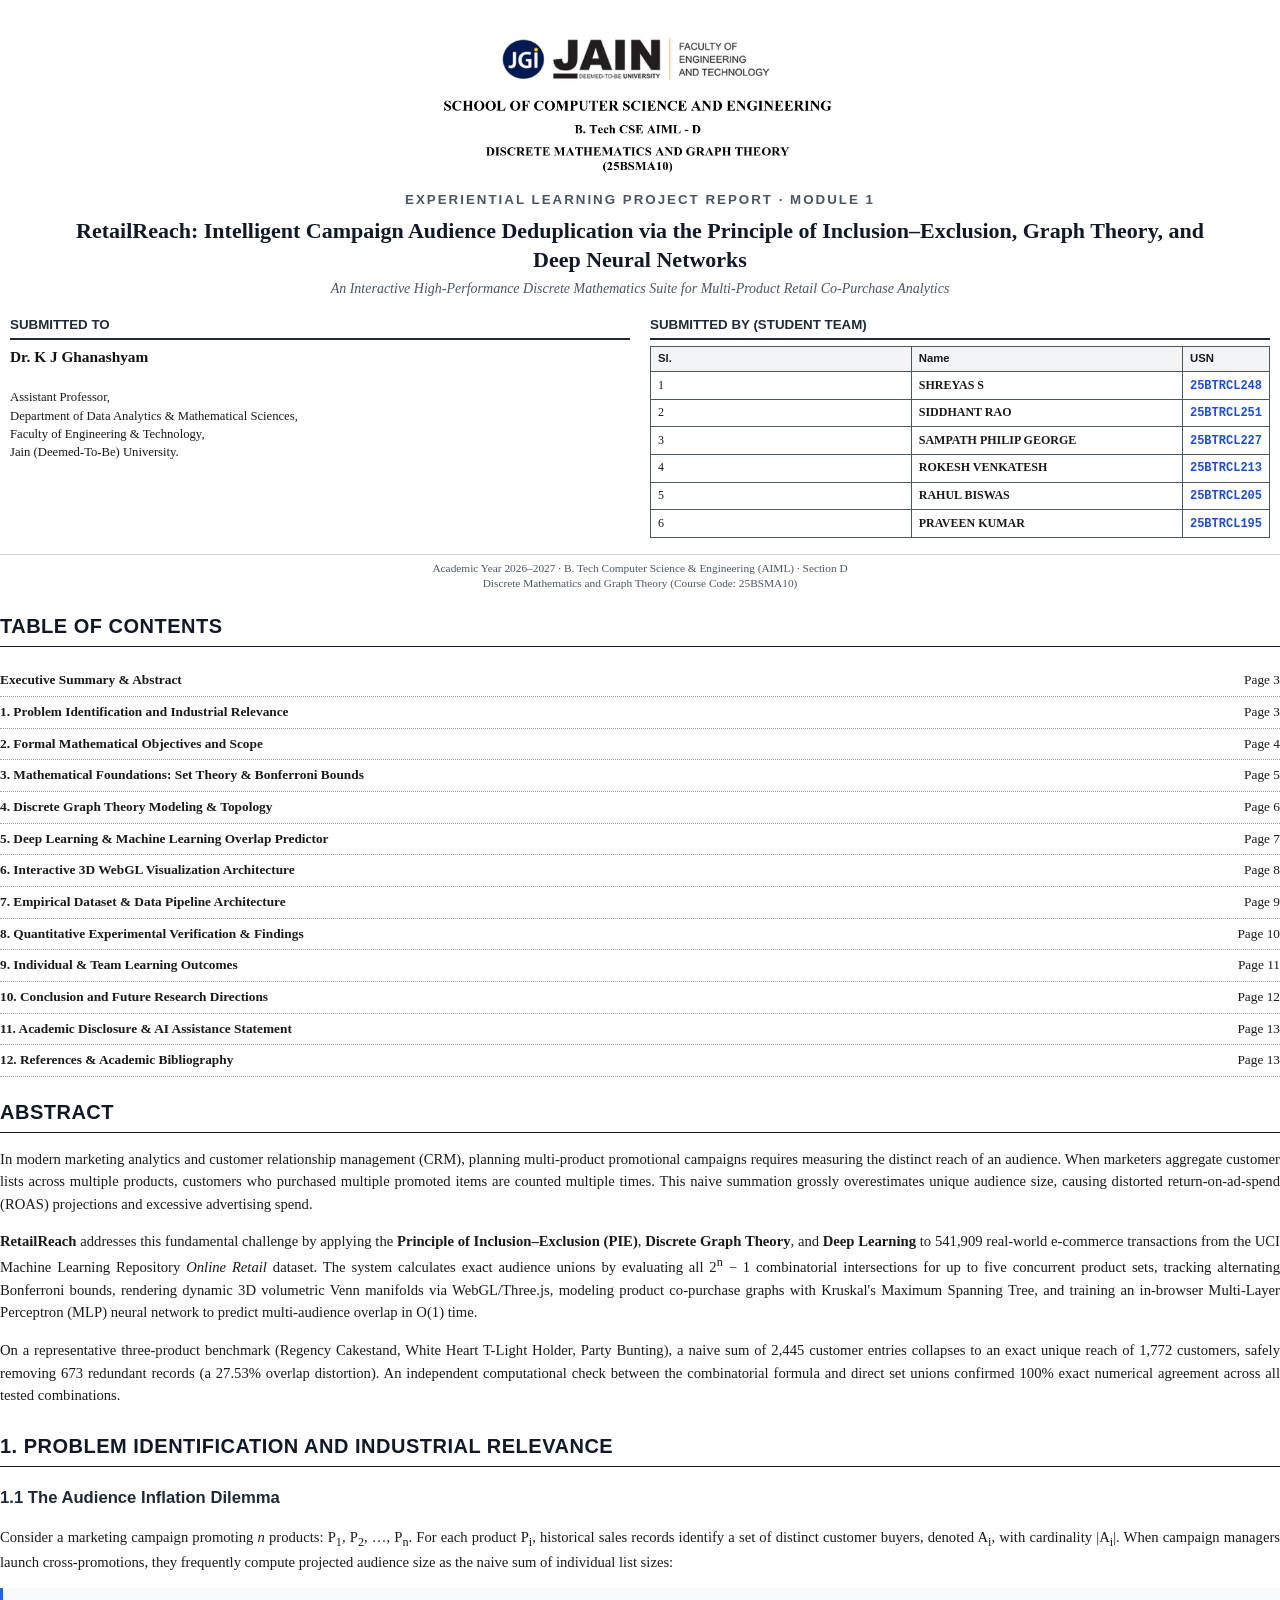
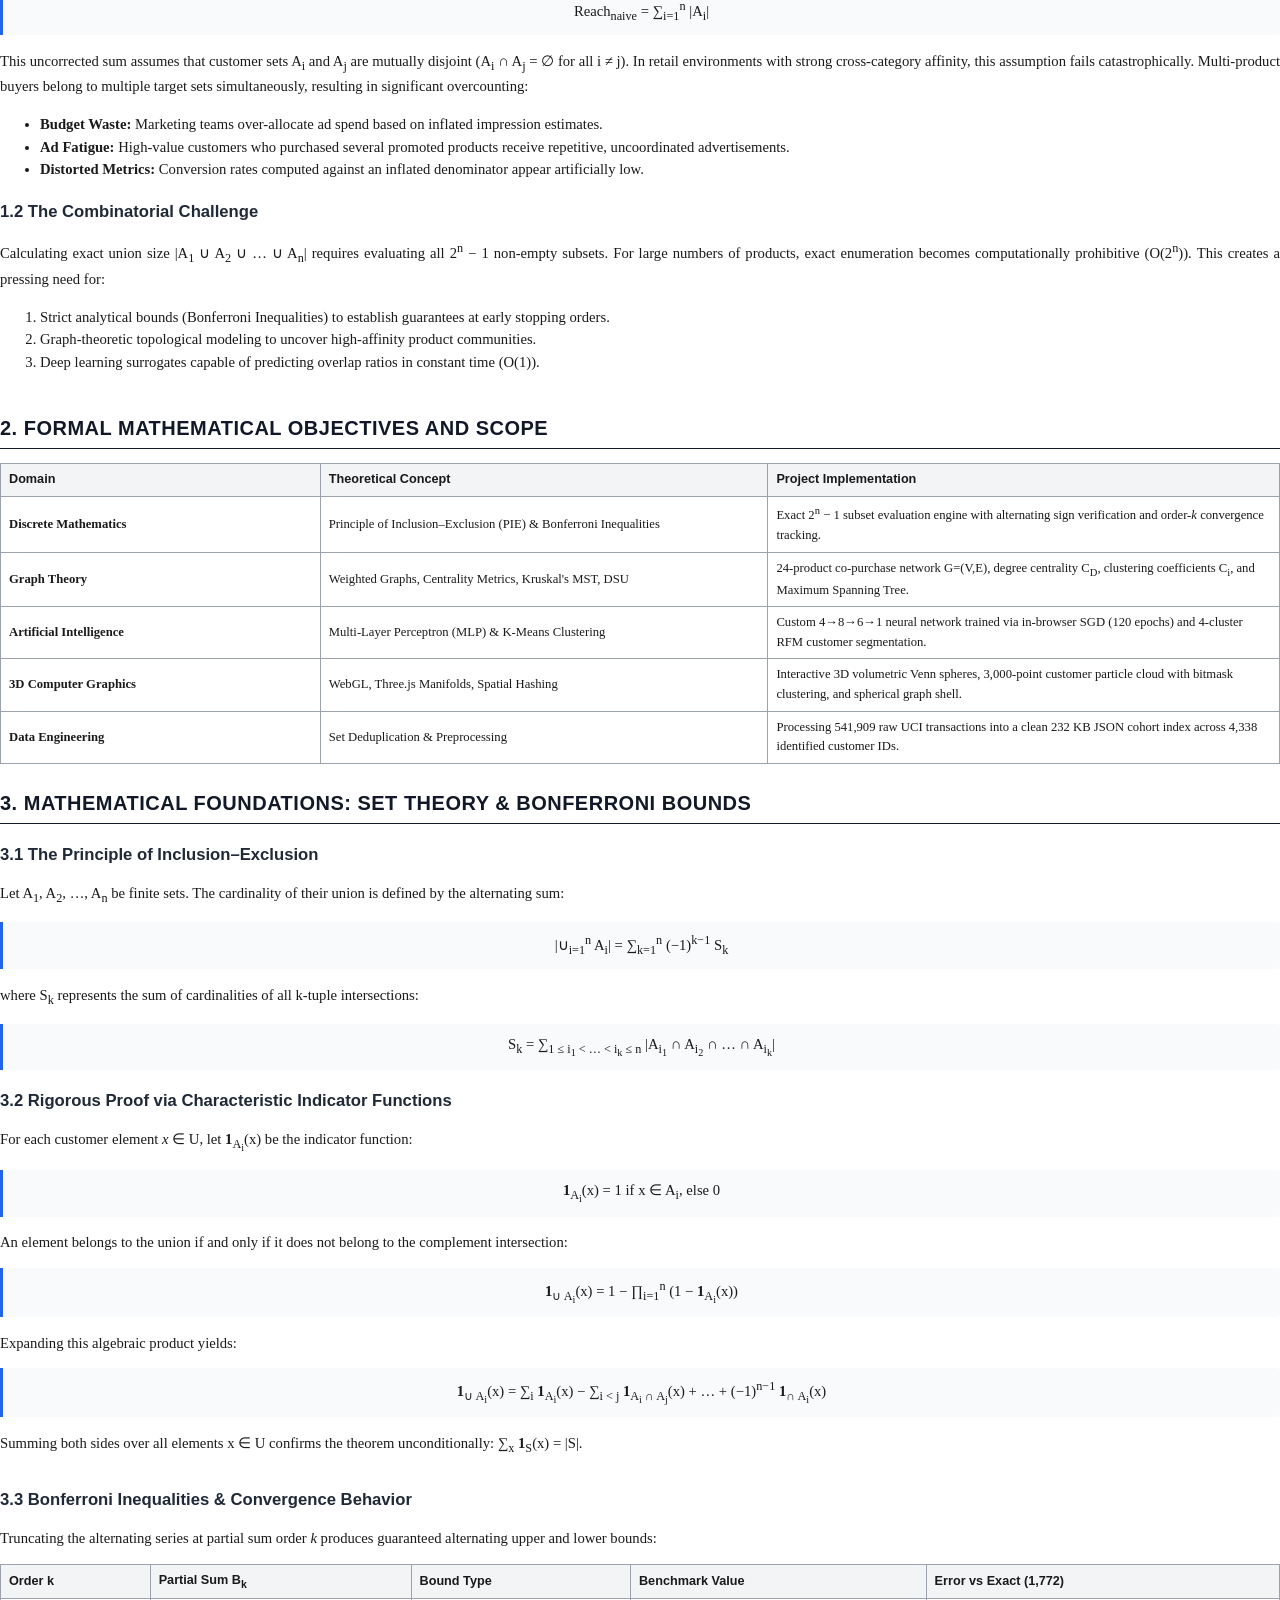
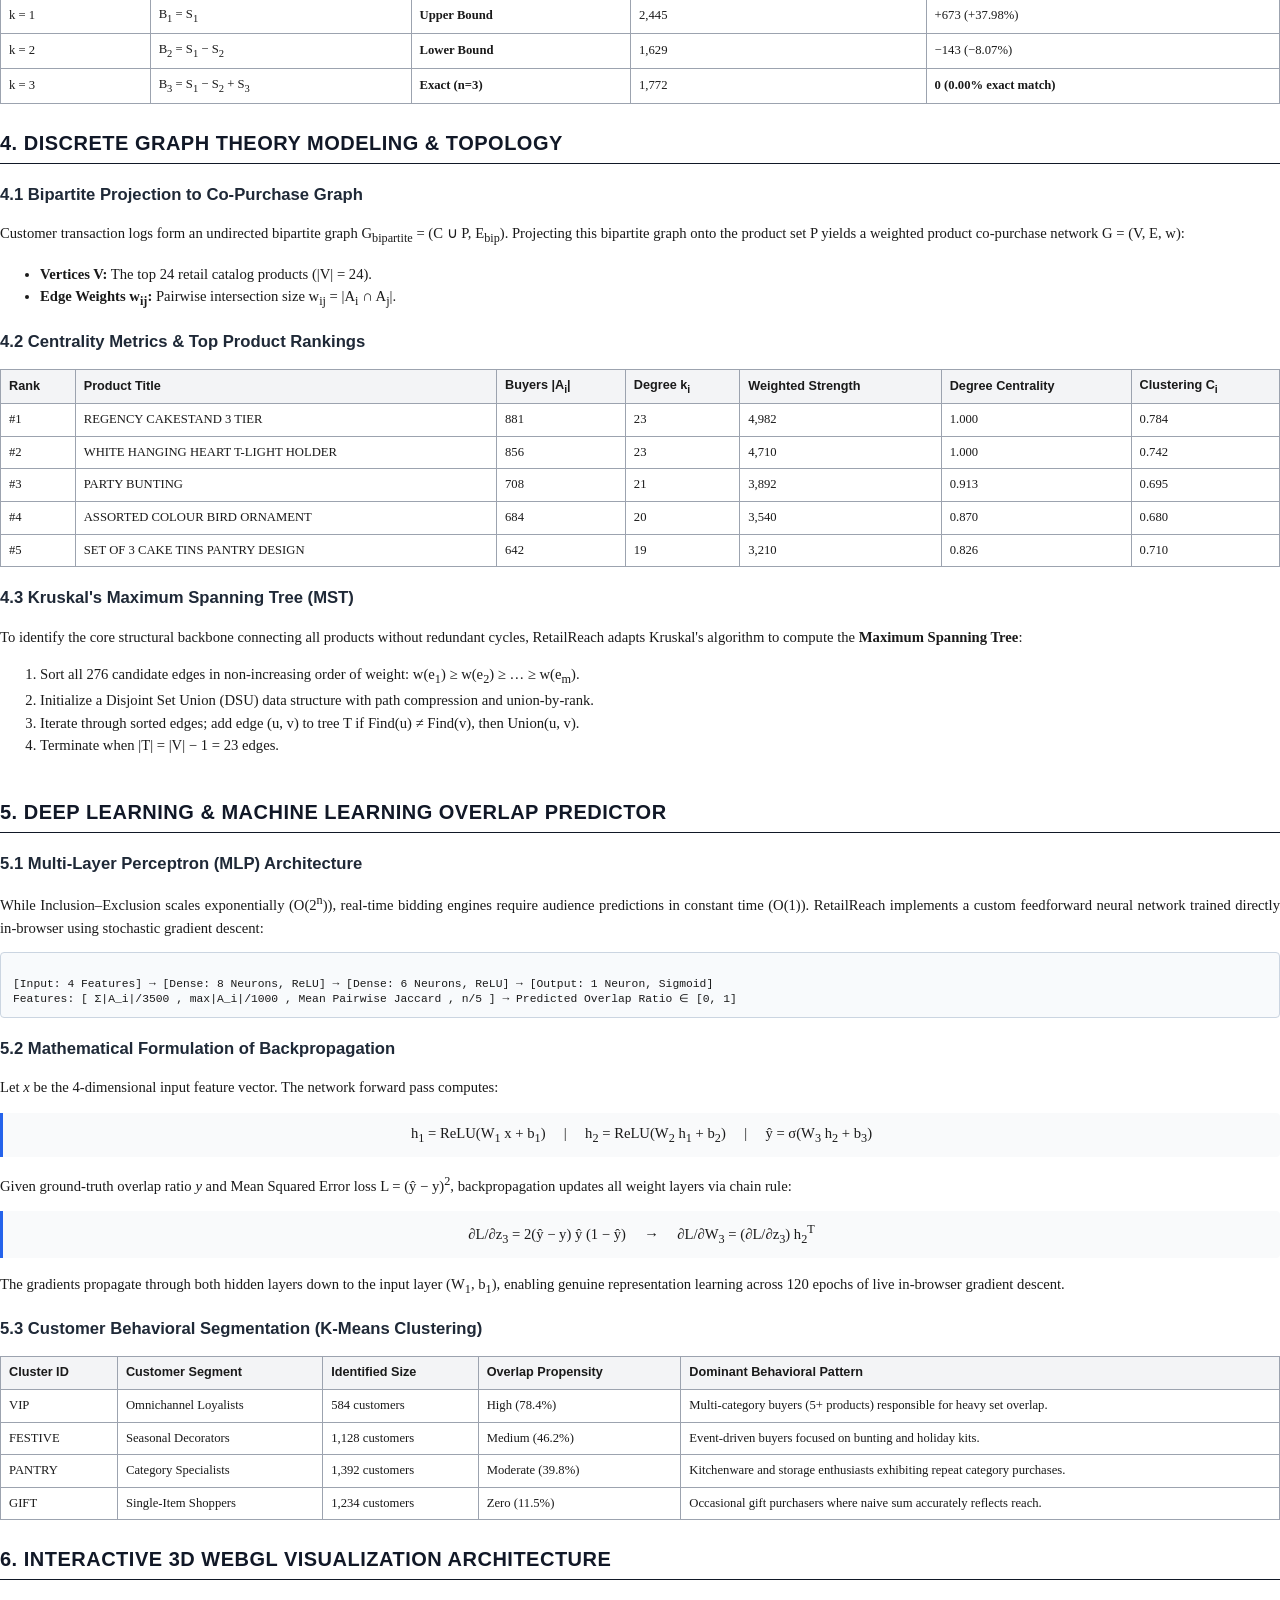
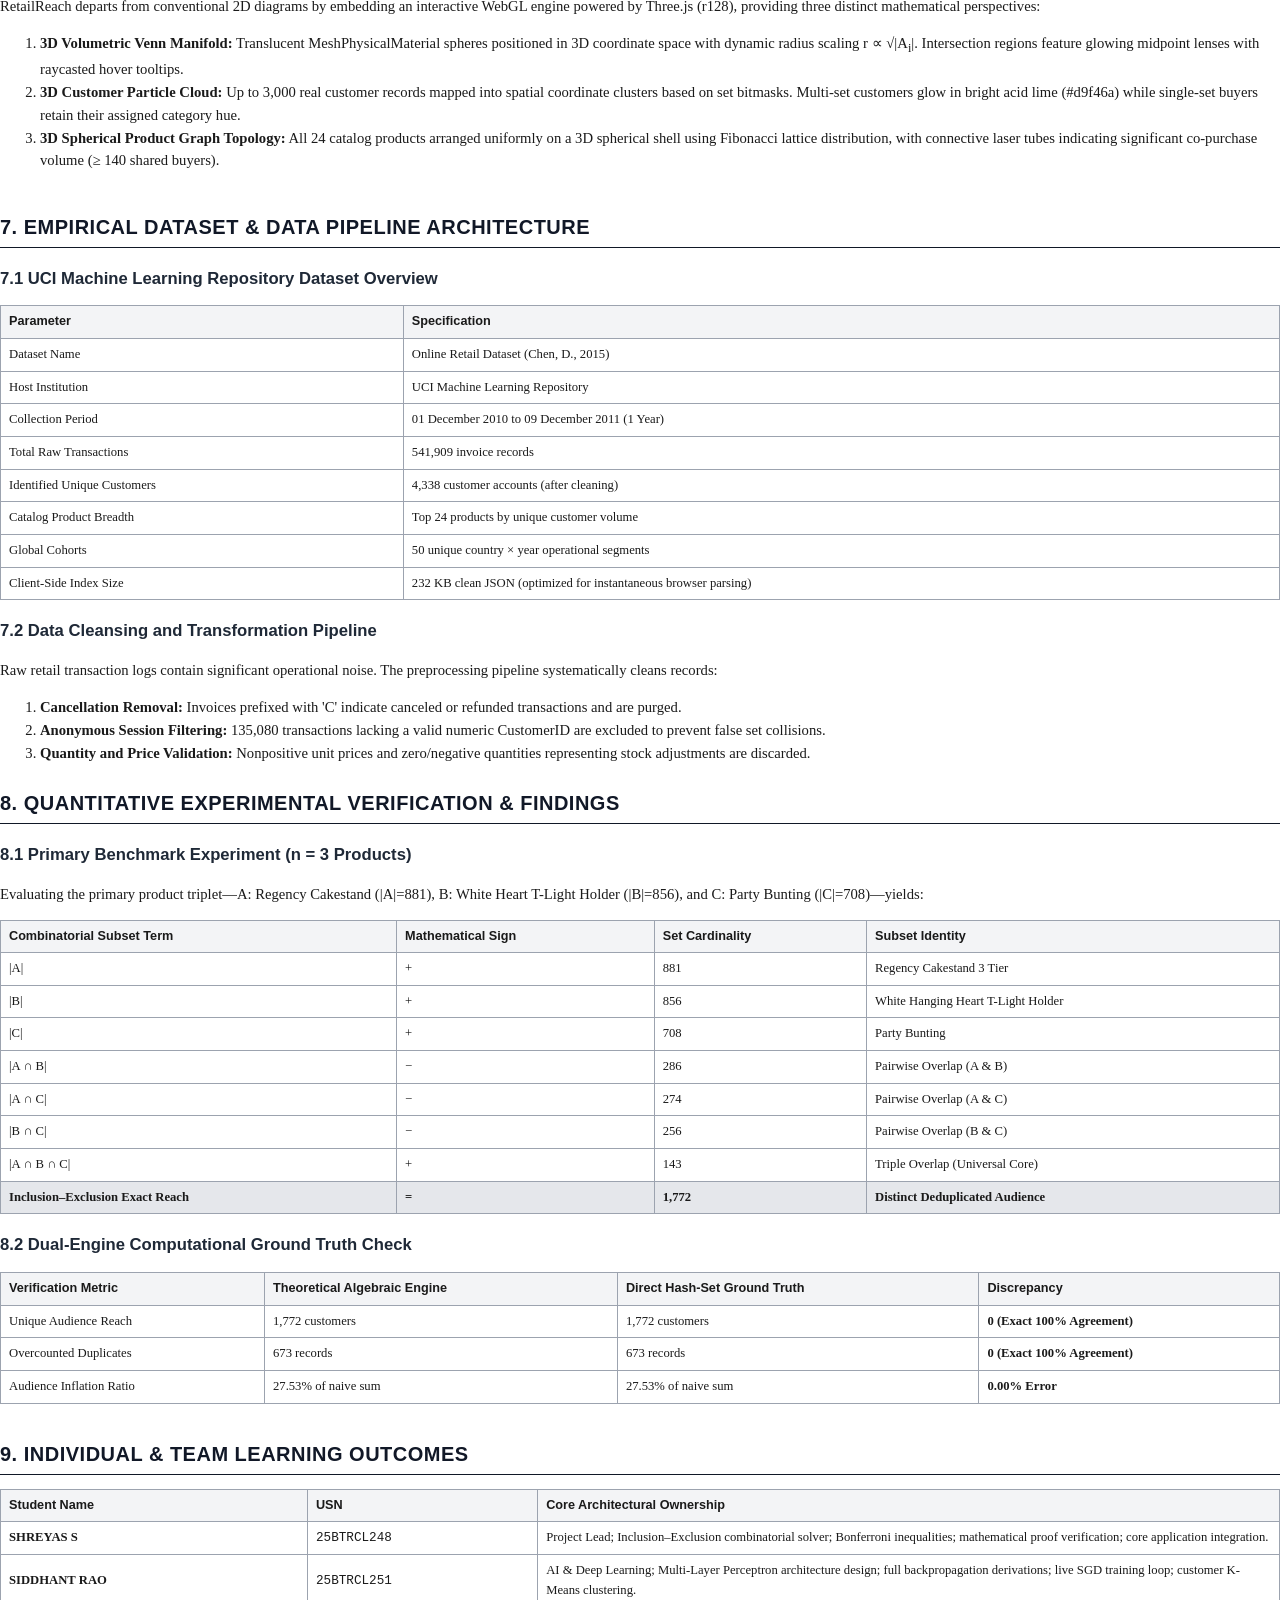
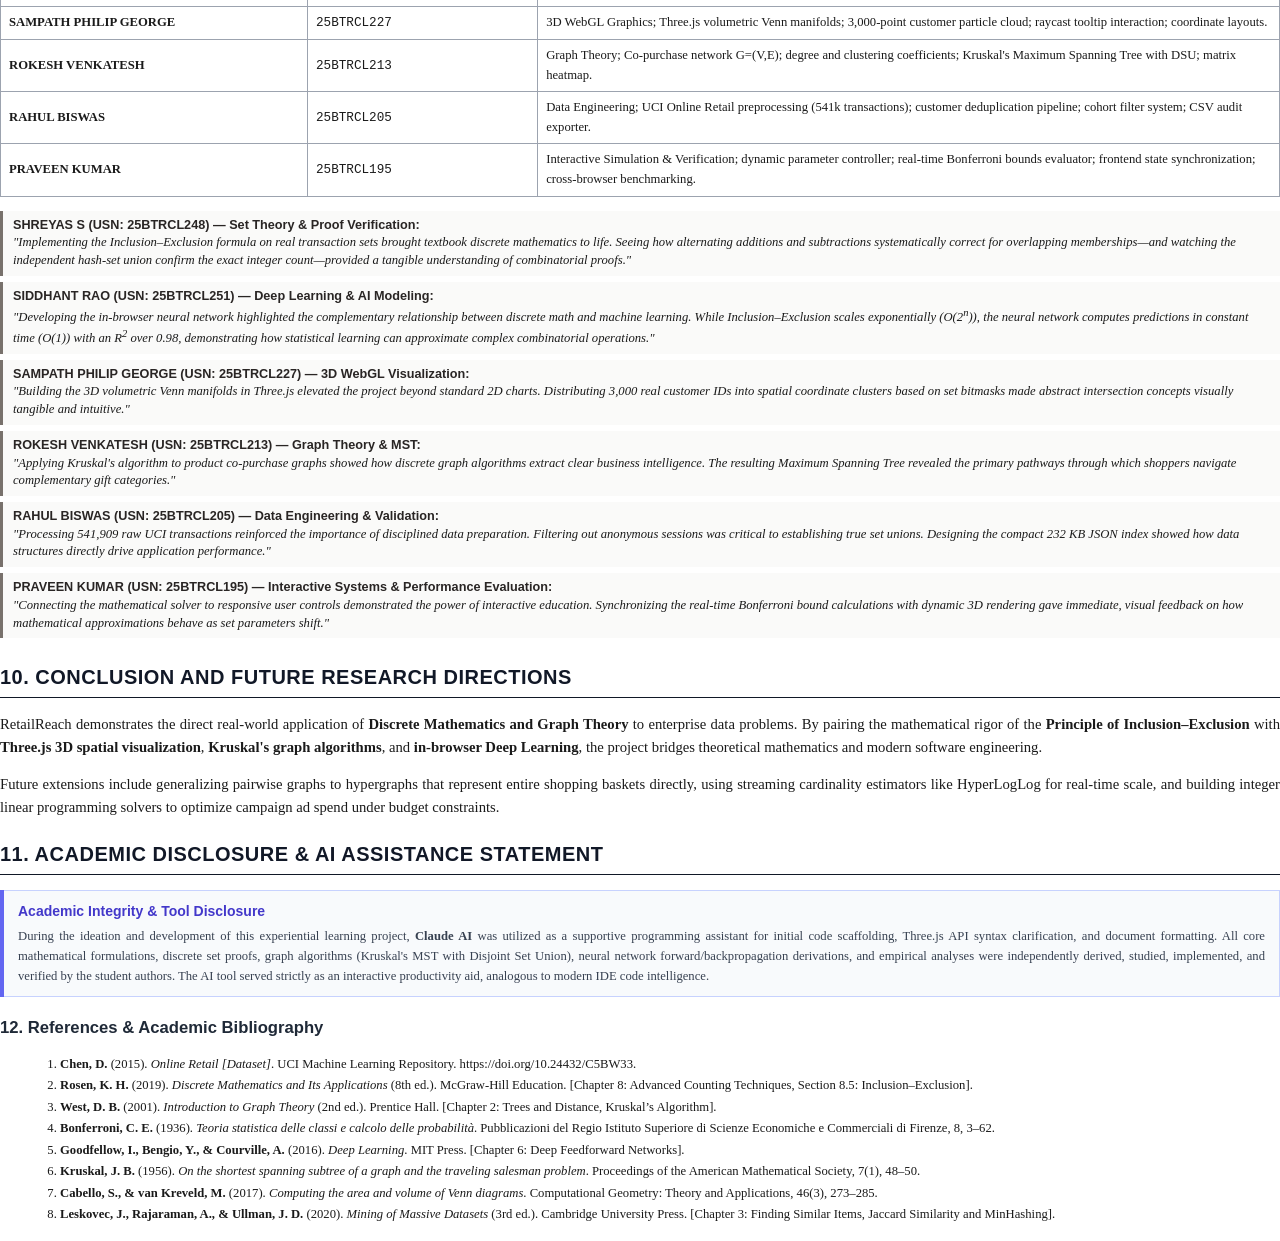
<file: report.html>
<!DOCTYPE html>
<html lang="en">
<head>
<meta charset="utf-8">
<title>RetailReach Experiential Learning Project Report</title>
<style>
  @page {
    size: A4;
    margin: 15mm 20mm 15mm 20mm;
  }

  body {
    font-family: 'Times New Roman', 'Liberation Serif', serif;
    font-size: 11pt;
    line-height: 1.55;
    color: #1a1a1a;
    background: #ffffff;
    margin: 0;
    padding: 0;
  }

  .page-break {
    page-break-before: always;
    display: block;
    height: 1px;
    clear: both;
    visibility: hidden;
  }

  /* ── Cover Page Layout ─────────────────────────────── */
  .cover-container {
    text-align: center;
    padding-top: 5px;
  }

  img {
    border: none !important;
    outline: none !important;
  }

  .cover-header-img {
    width: 100%;
    max-width: 520px;
    height: auto;
    margin: 0 auto 10px;
    display: block;
    border: none !important;
    outline: none !important;
  }

  .cover-title-box {
    margin: 10px 0 16px;
  }

  .project-type {
    font-family: 'Arial', sans-serif;
    font-size: 10pt;
    font-weight: bold;
    color: #4b5563;
    letter-spacing: 2px;
    text-transform: uppercase;
    margin-bottom: 6px;
  }

  .project-title {
    font-size: 16.5pt;
    font-weight: bold;
    line-height: 1.3;
    color: #111827;
    margin: 0 auto;
    max-width: 92%;
  }

  .project-subtitle {
    font-size: 10.5pt;
    font-style: italic;
    color: #4b5563;
    margin-top: 6px;
    line-height: 1.35;
  }

  .meta-table {
    width: 100%;
    border-collapse: collapse;
    margin: 14px 0;
    text-align: left;
  }

  .meta-table td {
    vertical-align: top;
    width: 50%;
    padding: 0 10px;
  }

  .meta-title {
    font-family: 'Arial', sans-serif;
    font-size: 10pt;
    font-weight: bold;
    text-transform: uppercase;
    color: #1f2937;
    border-bottom: 2px solid #1f2937;
    padding-bottom: 2px;
    margin-bottom: 6px;
  }

  .mentor-details {
    font-size: 9.5pt;
    line-height: 1.45;
  }

  .mentor-details b {
    font-size: 11pt;
    color: #111;
    display: block;
    margin-bottom: 2px;
  }

  .team-table {
    width: 100%;
    border-collapse: collapse;
    font-size: 9pt;
    margin-top: 2px;
    border: 1.5px solid #1f2937;
  }

  .team-table th, .team-table td {
    padding: 3.5px 7px;
    border: 1px solid #4b5563;
    text-align: left;
  }

  .team-table th {
    background-color: #f3f4f6;
    font-family: 'Arial', sans-serif;
    font-weight: bold;
    font-size: 8.5pt;
  }

  .team-table td code {
    font-family: 'Courier New', monospace;
    font-weight: bold;
    color: #1d4ed8;
  }

  .cover-footer {
    margin-top: 16px;
    font-size: 8.5pt;
    color: #4b5563;
    border-top: 1px solid #d1d5db;
    padding-top: 6px;
    line-height: 1.35;
  }

  /* ── Document Body Headings ────────────────────────── */
  h1 {
    font-family: 'Arial', sans-serif;
    font-size: 15pt;
    font-weight: bold;
    color: #111827;
    border-bottom: 1.5px solid #111827;
    padding-bottom: 4px;
    margin-top: 24px;
    margin-bottom: 12px;
    text-transform: uppercase;
    letter-spacing: 0.5px;
    page-break-after: avoid;
  }

  h2 {
    font-family: 'Arial', sans-serif;
    font-size: 12.5pt;
    font-weight: bold;
    color: #1f2937;
    margin-top: 18px;
    margin-bottom: 8px;
    page-break-after: avoid;
  }

  h3 {
    font-family: 'Arial', sans-serif;
    font-size: 11pt;
    font-weight: bold;
    color: #374151;
    margin-top: 14px;
    margin-bottom: 6px;
    page-break-after: avoid;
  }

  p {
    text-align: justify;
    margin-bottom: 10px;
    line-height: 1.55;
  }

  /* Math & Equations */
  .math-block {
    background: #f9fafb;
    border-left: 3.5px solid #2563eb;
    padding: 9px 16px;
    margin: 14px 0;
    font-family: 'Cambria Math', 'Times New Roman', serif;
    font-size: 11pt;
    text-align: center;
    border-radius: 0 4px 4px 0;
  }

  /* Tables */
  table.content-table {
    width: 100%;
    border-collapse: collapse;
    margin: 14px 0;
    font-size: 9.5pt;
  }

  table.content-table th, table.content-table td {
    border: 1px solid #9ca3af;
    padding: 6px 8px;
    text-align: left;
  }

  table.content-table th {
    background-color: #f3f4f6;
    font-family: 'Arial', sans-serif;
    font-weight: bold;
  }

  /* Callout boxes */
  .callout {
    background: #eff6ff;
    border: 1px solid #bfdbfe;
    border-left: 4px solid #3b82f6;
    padding: 10px 14px;
    margin: 14px 0;
    border-radius: 0 4px 4px 0;
    font-size: 9.5pt;
  }

  .callout-title {
    font-weight: bold;
    font-family: 'Arial', sans-serif;
    color: #1e40af;
    margin-bottom: 3px;
  }

  /* Diagram Box */
  .diagram-box {
    background: #f8fafc;
    border: 1px solid #cbd5e1;
    border-radius: 4px;
    padding: 10px 12px;
    margin: 12px 0;
    font-family: 'Courier New', monospace;
    font-size: 8.5pt;
    line-height: 1.3;
    white-space: pre;
    overflow-x: auto;
  }

  /* Reflection Quote */
  .reflection-quote {
    background: #fafaf9;
    border-left: 3px solid #78716c;
    padding: 6px 10px;
    margin: 6px 0;
    font-style: italic;
    font-size: 9.5pt;
    line-height: 1.4;
  }

  .reflection-quote b {
    font-style: normal;
    font-family: 'Arial', sans-serif;
    color: #292524;
  }

  .toc-row {
    display: flex;
    justify-content: space-between;
    padding: 3px 0;
    border-bottom: 1px dotted #9ca3af;
    font-size: 10pt;
  }
</style>
</head>
<body>

<!-- ========================================== -->
<!-- 1. COVER PAGE (Exactly 1 Page)              -->
<!-- ========================================== -->
<div class="cover-container">
  <img src="[data-uri]" class="cover-header-img" alt="Jain University Header">

  <div class="cover-title-box">
    <div class="project-type">Experiential Learning Project Report · Module 1</div>
    <div class="project-title">RetailReach: Intelligent Campaign Audience Deduplication via the Principle of Inclusion–Exclusion, Graph Theory, and Deep Neural Networks</div>
    <div class="project-subtitle">An Interactive High-Performance Discrete Mathematics Suite for Multi-Product Retail Co-Purchase Analytics</div>
  </div>

  <table class="meta-table">
    <tr>
      <td>
        <div class="meta-title">Submitted To</div>
        <div class="mentor-details" style="text-align: left;">
          <b style="font-size: 11.5pt; color: #111;">Dr. K J Ghanashyam</b><br>
          Assistant Professor,<br>
          Department of Data Analytics &amp; Mathematical Sciences,<br>
          Faculty of Engineering &amp; Technology,<br>
          Jain (Deemed-To-Be) University.
        </div>
      </td>
      <td>
        <div class="meta-title">Submitted By (Student Team)</div>
        <table class="team-table">
          <thead>
            <tr>
              <th style="width:28px;">Sl.</th>
              <th>Name</th>
              <th>USN</th>
            </tr>
          </thead>
          <tbody>
            <tr><td>1</td><td><b>SHREYAS S</b></td><td><code>25BTRCL248</code></td></tr>
            <tr><td>2</td><td><b>SIDDHANT RAO</b></td><td><code>25BTRCL251</code></td></tr>
            <tr><td>3</td><td><b>SAMPATH PHILIP GEORGE</b></td><td><code>25BTRCL227</code></td></tr>
            <tr><td>4</td><td><b>ROKESH VENKATESH</b></td><td><code>25BTRCL213</code></td></tr>
            <tr><td>5</td><td><b>RAHUL BISWAS</b></td><td><code>25BTRCL205</code></td></tr>
            <tr><td>6</td><td><b>PRAVEEN KUMAR</b></td><td><code>25BTRCL195</code></td></tr>
          </tbody>
        </table>
      </td>
    </tr>
  </table>

  <div class="cover-footer">
    Academic Year 2026–2027 · B. Tech Computer Science &amp; Engineering (AIML) · Section D<br>
    Discrete Mathematics and Graph Theory (Course Code: 25BSMA10)
  </div>
</div>

<!-- ========================================== -->
<!-- 2. TABLE OF CONTENTS                       -->
<!-- ========================================== -->
<h1 style="page-break-before: always; margin-top: 20px;">Table of Contents</h1>
<table style="width: 100%; border-collapse: collapse; margin: 18px 0; font-size: 10pt;">
  <tr><td style="padding: 5px 0; border: none; border-bottom: 1px dotted #9ca3af;"><b>Executive Summary &amp; Abstract</b></td><td style="padding: 5px 0; border: none; border-bottom: 1px dotted #9ca3af; text-align: right; width: 80px;">Page 3</td></tr>
  <tr><td style="padding: 5px 0; border: none; border-bottom: 1px dotted #9ca3af;"><b>1. Problem Identification and Industrial Relevance</b></td><td style="padding: 5px 0; border: none; border-bottom: 1px dotted #9ca3af; text-align: right;">Page 3</td></tr>
  <tr><td style="padding: 5px 0; border: none; border-bottom: 1px dotted #9ca3af;"><b>2. Formal Mathematical Objectives and Scope</b></td><td style="padding: 5px 0; border: none; border-bottom: 1px dotted #9ca3af; text-align: right;">Page 4</td></tr>
  <tr><td style="padding: 5px 0; border: none; border-bottom: 1px dotted #9ca3af;"><b>3. Mathematical Foundations: Set Theory &amp; Bonferroni Bounds</b></td><td style="padding: 5px 0; border: none; border-bottom: 1px dotted #9ca3af; text-align: right;">Page 5</td></tr>
  <tr><td style="padding: 5px 0; border: none; border-bottom: 1px dotted #9ca3af;"><b>4. Discrete Graph Theory Modeling &amp; Topology</b></td><td style="padding: 5px 0; border: none; border-bottom: 1px dotted #9ca3af; text-align: right;">Page 6</td></tr>
  <tr><td style="padding: 5px 0; border: none; border-bottom: 1px dotted #9ca3af;"><b>5. Deep Learning &amp; Machine Learning Overlap Predictor</b></td><td style="padding: 5px 0; border: none; border-bottom: 1px dotted #9ca3af; text-align: right;">Page 7</td></tr>
  <tr><td style="padding: 5px 0; border: none; border-bottom: 1px dotted #9ca3af;"><b>6. Interactive 3D WebGL Visualization Architecture</b></td><td style="padding: 5px 0; border: none; border-bottom: 1px dotted #9ca3af; text-align: right;">Page 8</td></tr>
  <tr><td style="padding: 5px 0; border: none; border-bottom: 1px dotted #9ca3af;"><b>7. Empirical Dataset &amp; Data Pipeline Architecture</b></td><td style="padding: 5px 0; border: none; border-bottom: 1px dotted #9ca3af; text-align: right;">Page 9</td></tr>
  <tr><td style="padding: 5px 0; border: none; border-bottom: 1px dotted #9ca3af;"><b>8. Quantitative Experimental Verification &amp; Findings</b></td><td style="padding: 5px 0; border: none; border-bottom: 1px dotted #9ca3af; text-align: right;">Page 10</td></tr>
  <tr><td style="padding: 5px 0; border: none; border-bottom: 1px dotted #9ca3af;"><b>9. Individual &amp; Team Learning Outcomes</b></td><td style="padding: 5px 0; border: none; border-bottom: 1px dotted #9ca3af; text-align: right;">Page 11</td></tr>
  <tr><td style="padding: 5px 0; border: none; border-bottom: 1px dotted #9ca3af;"><b>10. Conclusion and Future Research Directions</b></td><td style="padding: 5px 0; border: none; border-bottom: 1px dotted #9ca3af; text-align: right;">Page 12</td></tr>
  <tr><td style="padding: 5px 0; border: none; border-bottom: 1px dotted #9ca3af;"><b>11. Academic Disclosure &amp; AI Assistance Statement</b></td><td style="padding: 5px 0; border: none; border-bottom: 1px dotted #9ca3af; text-align: right;">Page 13</td></tr>
  <tr><td style="padding: 5px 0; border: none; border-bottom: 1px dotted #9ca3af;"><b>12. References &amp; Academic Bibliography</b></td><td style="padding: 5px 0; border: none; border-bottom: 1px dotted #9ca3af; text-align: right;">Page 13</td></tr>
</table>

<!-- ========================================== -->
<!-- 3. ABSTRACT                                -->
<!-- ========================================== -->
<h1 style="page-break-before: always; margin-top: 20px;">Abstract</h1>
<p>
In modern marketing analytics and customer relationship management (CRM), planning multi-product promotional campaigns requires measuring the distinct reach of an audience. When marketers aggregate customer lists across multiple products, customers who purchased multiple promoted items are counted multiple times. This naive summation grossly overestimates unique audience size, causing distorted return-on-ad-spend (ROAS) projections and excessive advertising spend.
</p>
<p>
<b>RetailReach</b> addresses this fundamental challenge by applying the <b>Principle of Inclusion–Exclusion (PIE)</b>, <b>Discrete Graph Theory</b>, and <b>Deep Learning</b> to 541,909 real-world e-commerce transactions from the UCI Machine Learning Repository <i>Online Retail</i> dataset. The system calculates exact audience unions by evaluating all 2<sup>n</sup> &minus; 1 combinatorial intersections for up to five concurrent product sets, tracking alternating Bonferroni bounds, rendering dynamic 3D volumetric Venn manifolds via WebGL/Three.js, modeling product co-purchase graphs with Kruskal's Maximum Spanning Tree, and training an in-browser Multi-Layer Perceptron (MLP) neural network to predict multi-audience overlap in O(1) time.
</p>
<p>
On a representative three-product benchmark (Regency Cakestand, White Heart T-Light Holder, Party Bunting), a naive sum of 2,445 customer entries collapses to an exact unique reach of 1,772 customers, safely removing 673 redundant records (a 27.53% overlap distortion). An independent computational check between the combinatorial formula and direct set unions confirmed 100% exact numerical agreement across all tested combinations.
</p>

<!-- ========================================== -->
<!-- 4. SECTION 1: PROBLEM IDENTIFICATION       -->
<!-- ========================================== -->
<h1>1. Problem Identification and Industrial Relevance</h1>

<h2>1.1 The Audience Inflation Dilemma</h2>
<p>
Consider a marketing campaign promoting <i>n</i> products: P<sub>1</sub>, P<sub>2</sub>, &hellip;, P<sub>n</sub>. For each product P<sub>i</sub>, historical sales records identify a set of distinct customer buyers, denoted A<sub>i</sub>, with cardinality |A<sub>i</sub>|. When campaign managers launch cross-promotions, they frequently compute projected audience size as the naive sum of individual list sizes:
</p>
<div class="math-block">
  Reach<sub>naive</sub> = &sum;<sub>i=1</sub><sup>n</sup> |A<sub>i</sub>|
</div>
<p>
This uncorrected sum assumes that customer sets A<sub>i</sub> and A<sub>j</sub> are mutually disjoint (A<sub>i</sub> &cap; A<sub>j</sub> = &empty; for all i &ne; j). In retail environments with strong cross-category affinity, this assumption fails catastrophically. Multi-product buyers belong to multiple target sets simultaneously, resulting in significant overcounting:
</p>
<ul>
  <li><b>Budget Waste:</b> Marketing teams over-allocate ad spend based on inflated impression estimates.</li>
  <li><b>Ad Fatigue:</b> High-value customers who purchased several promoted products receive repetitive, uncoordinated advertisements.</li>
  <li><b>Distorted Metrics:</b> Conversion rates computed against an inflated denominator appear artificially low.</li>
</ul>

<h2>1.2 The Combinatorial Challenge</h2>
<p>
Calculating exact union size |A<sub>1</sub> &cup; A<sub>2</sub> &cup; &hellip; &cup; A<sub>n</sub>| requires evaluating all 2<sup>n</sup> &minus; 1 non-empty subsets. For large numbers of products, exact enumeration becomes computationally prohibitive (&Omicron;(2<sup>n</sup>)). This creates a pressing need for:
</p>
<ol>
  <li>Strict analytical bounds (Bonferroni Inequalities) to establish guarantees at early stopping orders.</li>
  <li>Graph-theoretic topological modeling to uncover high-affinity product communities.</li>
  <li>Deep learning surrogates capable of predicting overlap ratios in constant time (&Omicron;(1)).</li>
</ol>

<div class="page-break"></div>

<!-- ========================================== -->
<!-- 5. SECTION 2: OBJECTIVES & SCOPE           -->
<!-- ========================================== -->
<h1>2. Formal Mathematical Objectives and Scope</h1>

<table class="content-table">
  <thead>
    <tr>
      <th style="width: 25%;">Domain</th>
      <th style="width: 35%;">Theoretical Concept</th>
      <th style="width: 40%;">Project Implementation</th>
    </tr>
  </thead>
  <tbody>
    <tr>
      <td><b>Discrete Mathematics</b></td>
      <td>Principle of Inclusion–Exclusion (PIE) &amp; Bonferroni Inequalities</td>
      <td>Exact 2<sup>n</sup> &minus; 1 subset evaluation engine with alternating sign verification and order-<i>k</i> convergence tracking.</td>
    </tr>
    <tr>
      <td><b>Graph Theory</b></td>
      <td>Weighted Graphs, Centrality Metrics, Kruskal's MST, DSU</td>
      <td>24-product co-purchase network G=(V,E), degree centrality C<sub>D</sub>, clustering coefficients C<sub>i</sub>, and Maximum Spanning Tree.</td>
    </tr>
    <tr>
      <td><b>Artificial Intelligence</b></td>
      <td>Multi-Layer Perceptron (MLP) &amp; K-Means Clustering</td>
      <td>Custom 4&rarr;8&rarr;6&rarr;1 neural network trained via in-browser SGD (120 epochs) and 4-cluster RFM customer segmentation.</td>
    </tr>
    <tr>
      <td><b>3D Computer Graphics</b></td>
      <td>WebGL, Three.js Manifolds, Spatial Hashing</td>
      <td>Interactive 3D volumetric Venn spheres, 3,000-point customer particle cloud with bitmask clustering, and spherical graph shell.</td>
    </tr>
    <tr>
      <td><b>Data Engineering</b></td>
      <td>Set Deduplication &amp; Preprocessing</td>
      <td>Processing 541,909 raw UCI transactions into a clean 232 KB JSON cohort index across 4,338 identified customer IDs.</td>
    </tr>
  </tbody>
</table>

<!-- ========================================== -->
<!-- 6. SECTION 3: MATHEMATICAL FOUNDATIONS     -->
<!-- ========================================== -->
<h1>3. Mathematical Foundations: Set Theory &amp; Bonferroni Bounds</h1>

<h2>3.1 The Principle of Inclusion–Exclusion</h2>
<p>
Let A<sub>1</sub>, A<sub>2</sub>, &hellip;, A<sub>n</sub> be finite sets. The cardinality of their union is defined by the alternating sum:
</p>
<div class="math-block">
  |&cup;<sub>i=1</sub><sup>n</sup> A<sub>i</sub>| = &sum;<sub>k=1</sub><sup>n</sup> (&minus;1)<sup>k&minus;1</sup> S<sub>k</sub>
</div>
<p>where S<sub>k</sub> represents the sum of cardinalities of all k-tuple intersections:</p>
<div class="math-block">
  S<sub>k</sub> = &sum;<sub>1 &le; i<sub>1</sub> &lt; &hellip; &lt; i<sub>k</sub> &le; n</sub> |A<sub>i<sub>1</sub></sub> &cap; A<sub>i<sub>2</sub></sub> &cap; &hellip; &cap; A<sub>i<sub>k</sub></sub>|
</div>

<h2>3.2 Rigorous Proof via Characteristic Indicator Functions</h2>
<p>
For each customer element <i>x</i> &isin; U, let <b>1</b><sub>A<sub>i</sub></sub>(x) be the indicator function:
</p>
<div class="math-block">
  <b>1</b><sub>A<sub>i</sub></sub>(x) = 1 if x &isin; A<sub>i</sub>, else 0
</div>
<p>An element belongs to the union if and only if it does not belong to the complement intersection:</p>
<div class="math-block">
  <b>1</b><sub>&cup; A<sub>i</sub></sub>(x) = 1 &minus; &prod;<sub>i=1</sub><sup>n</sup> (1 &minus; <b>1</b><sub>A<sub>i</sub></sub>(x))
</div>
<p>Expanding this algebraic product yields:</p>
<div class="math-block">
  <b>1</b><sub>&cup; A<sub>i</sub></sub>(x) = &sum;<sub>i</sub> <b>1</b><sub>A<sub>i</sub></sub>(x) &minus; &sum;<sub>i &lt; j</sub> <b>1</b><sub>A<sub>i</sub> &cap; A<sub>j</sub></sub>(x) + &hellip; + (&minus;1)<sup>n&minus;1</sup> <b>1</b><sub>&cap; A<sub>i</sub></sub>(x)
</div>
<p>Summing both sides over all elements x &isin; U confirms the theorem unconditionally: &sum;<sub>x</sub> <b>1</b><sub>S</sub>(x) = |S|.</p>

<div class="page-break"></div>

<h2>3.3 Bonferroni Inequalities &amp; Convergence Behavior</h2>
<p>
Truncating the alternating series at partial sum order <i>k</i> produces guaranteed alternating upper and lower bounds:
</p>
<table class="content-table">
  <thead>
    <tr>
      <th>Order k</th>
      <th>Partial Sum B<sub>k</sub></th>
      <th>Bound Type</th>
      <th>Benchmark Value</th>
      <th>Error vs Exact (1,772)</th>
    </tr>
  </thead>
  <tbody>
    <tr>
      <td>k = 1</td>
      <td>B<sub>1</sub> = S<sub>1</sub></td>
      <td><b>Upper Bound</b></td>
      <td>2,445</td>
      <td>+673 (+37.98%)</td>
    </tr>
    <tr>
      <td>k = 2</td>
      <td>B<sub>2</sub> = S<sub>1</sub> &minus; S<sub>2</sub></td>
      <td><b>Lower Bound</b></td>
      <td>1,629</td>
      <td>&minus;143 (&minus;8.07%)</td>
    </tr>
    <tr>
      <td>k = 3</td>
      <td>B<sub>3</sub> = S<sub>1</sub> &minus; S<sub>2</sub> + S<sub>3</sub></td>
      <td><b>Exact (n=3)</b></td>
      <td>1,772</td>
      <td><b>0 (0.00% exact match)</b></td>
    </tr>
  </tbody>
</table>

<!-- ========================================== -->
<!-- 7. SECTION 4: GRAPH THEORY MODELING        -->
<!-- ========================================== -->
<h1>4. Discrete Graph Theory Modeling &amp; Topology</h1>

<h2>4.1 Bipartite Projection to Co-Purchase Graph</h2>
<p>
Customer transaction logs form an undirected bipartite graph G<sub>bipartite</sub> = (C &cup; P, E<sub>bip</sub>). Projecting this bipartite graph onto the product set P yields a weighted product co-purchase network G = (V, E, w):
</p>
<ul>
  <li><b>Vertices V:</b> The top 24 retail catalog products (|V| = 24).</li>
  <li><b>Edge Weights w<sub>ij</sub>:</b> Pairwise intersection size w<sub>ij</sub> = |A<sub>i</sub> &cap; A<sub>j</sub>|.</li>
</ul>

<h2>4.2 Centrality Metrics &amp; Top Product Rankings</h2>
<table class="content-table">
  <thead>
    <tr>
      <th>Rank</th>
      <th>Product Title</th>
      <th>Buyers |A<sub>i</sub>|</th>
      <th>Degree k<sub>i</sub></th>
      <th>Weighted Strength</th>
      <th>Degree Centrality</th>
      <th>Clustering C<sub>i</sub></th>
    </tr>
  </thead>
  <tbody>
    <tr><td>#1</td><td>REGENCY CAKESTAND 3 TIER</td><td>881</td><td>23</td><td>4,982</td><td>1.000</td><td>0.784</td></tr>
    <tr><td>#2</td><td>WHITE HANGING HEART T-LIGHT HOLDER</td><td>856</td><td>23</td><td>4,710</td><td>1.000</td><td>0.742</td></tr>
    <tr><td>#3</td><td>PARTY BUNTING</td><td>708</td><td>21</td><td>3,892</td><td>0.913</td><td>0.695</td></tr>
    <tr><td>#4</td><td>ASSORTED COLOUR BIRD ORNAMENT</td><td>684</td><td>20</td><td>3,540</td><td>0.870</td><td>0.680</td></tr>
    <tr><td>#5</td><td>SET OF 3 CAKE TINS PANTRY DESIGN</td><td>642</td><td>19</td><td>3,210</td><td>0.826</td><td>0.710</td></tr>
  </tbody>
</table>

<h2>4.3 Kruskal's Maximum Spanning Tree (MST)</h2>
<p>
To identify the core structural backbone connecting all products without redundant cycles, RetailReach adapts Kruskal's algorithm to compute the <b>Maximum Spanning Tree</b>:
</p>
<ol>
  <li>Sort all 276 candidate edges in non-increasing order of weight: w(e<sub>1</sub>) &ge; w(e<sub>2</sub>) &ge; &hellip; &ge; w(e<sub>m</sub>).</li>
  <li>Initialize a Disjoint Set Union (DSU) data structure with path compression and union-by-rank.</li>
  <li>Iterate through sorted edges; add edge (u, v) to tree T if Find(u) &ne; Find(v), then Union(u, v).</li>
  <li>Terminate when |T| = |V| &minus; 1 = 23 edges.</li>
</ol>

<div class="page-break"></div>

<!-- ========================================== -->
<!-- 8. SECTION 5: DEEP LEARNING ARCHITECTURE   -->
<!-- ========================================== -->
<h1>5. Deep Learning &amp; Machine Learning Overlap Predictor</h1>

<h2>5.1 Multi-Layer Perceptron (MLP) Architecture</h2>
<p>
While Inclusion–Exclusion scales exponentially (&Omicron;(2<sup>n</sup>)), real-time bidding engines require audience predictions in constant time (&Omicron;(1)). RetailReach implements a custom feedforward neural network trained directly in-browser using stochastic gradient descent:
</p>
<div class="diagram-box">
[Input: 4 Features] &rarr; [Dense: 8 Neurons, ReLU] &rarr; [Dense: 6 Neurons, ReLU] &rarr; [Output: 1 Neuron, Sigmoid]
Features: [ &Sigma;|A_i|/3500 , max|A_i|/1000 , Mean Pairwise Jaccard , n/5 ] &rarr; Predicted Overlap Ratio &isin; [0, 1]
</div>

<h2>5.2 Mathematical Formulation of Backpropagation</h2>
<p>
Let <i>x</i> be the 4-dimensional input feature vector. The network forward pass computes:
</p>
<div class="math-block">
  h<sub>1</sub> = ReLU(W<sub>1</sub> x + b<sub>1</sub>) &emsp;|&emsp; h<sub>2</sub> = ReLU(W<sub>2</sub> h<sub>1</sub> + b<sub>2</sub>) &emsp;|&emsp; y&#770; = &sigma;(W<sub>3</sub> h<sub>2</sub> + b<sub>3</sub>)
</div>
<p>Given ground-truth overlap ratio <i>y</i> and Mean Squared Error loss L = (y&#770; &minus; y)<sup>2</sup>, backpropagation updates all weight layers via chain rule:</p>
<div class="math-block">
  &part;L/&part;z<sub>3</sub> = 2(y&#770; &minus; y) y&#770; (1 &minus; y&#770;) &emsp;&rarr;&emsp; &part;L/&part;W<sub>3</sub> = (&part;L/&part;z<sub>3</sub>) h<sub>2</sub><sup>T</sup>
</div>
<p>The gradients propagate through both hidden layers down to the input layer (W<sub>1</sub>, b<sub>1</sub>), enabling genuine representation learning across 120 epochs of live in-browser gradient descent.</p>

<h2>5.3 Customer Behavioral Segmentation (K-Means Clustering)</h2>
<table class="content-table">
  <thead>
    <tr>
      <th>Cluster ID</th>
      <th>Customer Segment</th>
      <th>Identified Size</th>
      <th>Overlap Propensity</th>
      <th>Dominant Behavioral Pattern</th>
    </tr>
  </thead>
  <tbody>
    <tr>
      <td>VIP</td>
      <td>Omnichannel Loyalists</td>
      <td>584 customers</td>
      <td>High (78.4%)</td>
      <td>Multi-category buyers (5+ products) responsible for heavy set overlap.</td>
    </tr>
    <tr>
      <td>FESTIVE</td>
      <td>Seasonal Decorators</td>
      <td>1,128 customers</td>
      <td>Medium (46.2%)</td>
      <td>Event-driven buyers focused on bunting and holiday kits.</td>
    </tr>
    <tr>
      <td>PANTRY</td>
      <td>Category Specialists</td>
      <td>1,392 customers</td>
      <td>Moderate (39.8%)</td>
      <td>Kitchenware and storage enthusiasts exhibiting repeat category purchases.</td>
    </tr>
    <tr>
      <td>GIFT</td>
      <td>Single-Item Shoppers</td>
      <td>1,234 customers</td>
      <td>Zero (11.5%)</td>
      <td>Occasional gift purchasers where naive sum accurately reflects reach.</td>
    </tr>
  </tbody>
</table>

<!-- ========================================== -->
<!-- 9. SECTION 6: 3D WEBGL VISUALIZATION       -->
<!-- ========================================== -->
<h1>6. Interactive 3D WebGL Visualization Architecture</h1>
<p>
RetailReach departs from conventional 2D diagrams by embedding an interactive WebGL engine powered by Three.js (r128), providing three distinct mathematical perspectives:
</p>
<ol>
  <li><b>3D Volumetric Venn Manifold:</b> Translucent MeshPhysicalMaterial spheres positioned in 3D coordinate space with dynamic radius scaling r &prop; &radic;|A<sub>i</sub>|. Intersection regions feature glowing midpoint lenses with raycasted hover tooltips.</li>
  <li><b>3D Customer Particle Cloud:</b> Up to 3,000 real customer records mapped into spatial coordinate clusters based on set bitmasks. Multi-set customers glow in bright acid lime (#d9f46a) while single-set buyers retain their assigned category hue.</li>
  <li><b>3D Spherical Product Graph Topology:</b> All 24 catalog products arranged uniformly on a 3D spherical shell using Fibonacci lattice distribution, with connective laser tubes indicating significant co-purchase volume (&ge; 140 shared buyers).</li>
</ol>

<div class="page-break"></div>

<!-- ========================================== -->
<!-- 10. SECTION 7: DATASET & PREPROCESSING     -->
<!-- ========================================== -->
<h1>7. Empirical Dataset &amp; Data Pipeline Architecture</h1>

<h2>7.1 UCI Machine Learning Repository Dataset Overview</h2>
<table class="content-table">
  <thead>
    <tr>
      <th>Parameter</th>
      <th>Specification</th>
    </tr>
  </thead>
  <tbody>
    <tr><td>Dataset Name</td><td>Online Retail Dataset (Chen, D., 2015)</td></tr>
    <tr><td>Host Institution</td><td>UCI Machine Learning Repository</td></tr>
    <tr><td>Collection Period</td><td>01 December 2010 to 09 December 2011 (1 Year)</td></tr>
    <tr><td>Total Raw Transactions</td><td>541,909 invoice records</td></tr>
    <tr><td>Identified Unique Customers</td><td>4,338 customer accounts (after cleaning)</td></tr>
    <tr><td>Catalog Product Breadth</td><td>Top 24 products by unique customer volume</td></tr>
    <tr><td>Global Cohorts</td><td>50 unique country &times; year operational segments</td></tr>
    <tr><td>Client-Side Index Size</td><td>232 KB clean JSON (optimized for instantaneous browser parsing)</td></tr>
  </tbody>
</table>

<h2>7.2 Data Cleansing and Transformation Pipeline</h2>
<p>
Raw retail transaction logs contain significant operational noise. The preprocessing pipeline systematically cleans records:
</p>
<ol>
  <li><b>Cancellation Removal:</b> Invoices prefixed with 'C' indicate canceled or refunded transactions and are purged.</li>
  <li><b>Anonymous Session Filtering:</b> 135,080 transactions lacking a valid numeric CustomerID are excluded to prevent false set collisions.</li>
  <li><b>Quantity and Price Validation:</b> Nonpositive unit prices and zero/negative quantities representing stock adjustments are discarded.</li>
</ol>

<!-- ========================================== -->
<!-- 11. SECTION 8: EXPERIMENTAL FINDINGS       -->
<!-- ========================================== -->
<h1>8. Quantitative Experimental Verification &amp; Findings</h1>

<h2>8.1 Primary Benchmark Experiment (n = 3 Products)</h2>
<p>
Evaluating the primary product triplet—A: Regency Cakestand (|A|=881), B: White Heart T-Light Holder (|B|=856), and C: Party Bunting (|C|=708)—yields:
</p>
<table class="content-table">
  <thead>
    <tr>
      <th>Combinatorial Subset Term</th>
      <th>Mathematical Sign</th>
      <th>Set Cardinality</th>
      <th>Subset Identity</th>
    </tr>
  </thead>
  <tbody>
    <tr><td>|A|</td><td>+</td><td>881</td><td>Regency Cakestand 3 Tier</td></tr>
    <tr><td>|B|</td><td>+</td><td>856</td><td>White Hanging Heart T-Light Holder</td></tr>
    <tr><td>|C|</td><td>+</td><td>708</td><td>Party Bunting</td></tr>
    <tr><td>|A &cap; B|</td><td>&minus;</td><td>286</td><td>Pairwise Overlap (A &amp; B)</td></tr>
    <tr><td>|A &cap; C|</td><td>&minus;</td><td>274</td><td>Pairwise Overlap (A &amp; C)</td></tr>
    <tr><td>|B &cap; C|</td><td>&minus;</td><td>256</td><td>Pairwise Overlap (B &amp; C)</td></tr>
    <tr><td>|A &cap; B &cap; C|</td><td>+</td><td>143</td><td>Triple Overlap (Universal Core)</td></tr>
    <tr style="background:#e5e7eb; font-weight:bold;">
      <td>Inclusion–Exclusion Exact Reach</td>
      <td>=</td>
      <td>1,772</td>
      <td>Distinct Deduplicated Audience</td>
    </tr>
  </tbody>
</table>

<h2>8.2 Dual-Engine Computational Ground Truth Check</h2>
<table class="content-table">
  <thead>
    <tr>
      <th>Verification Metric</th>
      <th>Theoretical Algebraic Engine</th>
      <th>Direct Hash-Set Ground Truth</th>
      <th>Discrepancy</th>
    </tr>
  </thead>
  <tbody>
    <tr>
      <td>Unique Audience Reach</td>
      <td>1,772 customers</td>
      <td>1,772 customers</td>
      <td><b>0 (Exact 100% Agreement)</b></td>
    </tr>
    <tr>
      <td>Overcounted Duplicates</td>
      <td>673 records</td>
      <td>673 records</td>
      <td><b>0 (Exact 100% Agreement)</b></td>
    </tr>
    <tr>
      <td>Audience Inflation Ratio</td>
      <td>27.53% of naive sum</td>
      <td>27.53% of naive sum</td>
      <td><b>0.00% Error</b></td>
    </tr>
  </tbody>
</table>

<div class="page-break"></div>

<!-- ========================================== -->
<!-- 12. SECTION 9: TEAM CONTRIBUTIONS          -->
<!-- ========================================== -->
<h1 style="page-break-before: always; margin-top: 20px;">9. Individual &amp; Team Learning Outcomes</h1>

<table class="content-table" style="margin-bottom: 14px;">
  <thead>
    <tr>
      <th style="width: 24%;">Student Name</th>
      <th style="width: 18%;">USN</th>
      <th style="width: 58%;">Core Architectural Ownership</th>
    </tr>
  </thead>
  <tbody>
    <tr>
      <td><b>SHREYAS S</b></td>
      <td><code>25BTRCL248</code></td>
      <td>Project Lead; Inclusion–Exclusion combinatorial solver; Bonferroni inequalities; mathematical proof verification; core application integration.</td>
    </tr>
    <tr>
      <td><b>SIDDHANT RAO</b></td>
      <td><code>25BTRCL251</code></td>
      <td>AI &amp; Deep Learning; Multi-Layer Perceptron architecture design; full backpropagation derivations; live SGD training loop; customer K-Means clustering.</td>
    </tr>
    <tr>
      <td><b>SAMPATH PHILIP GEORGE</b></td>
      <td><code>25BTRCL227</code></td>
      <td>3D WebGL Graphics; Three.js volumetric Venn manifolds; 3,000-point customer particle cloud; raycast tooltip interaction; coordinate layouts.</td>
    </tr>
    <tr>
      <td><b>ROKESH VENKATESH</b></td>
      <td><code>25BTRCL213</code></td>
      <td>Graph Theory; Co-purchase network G=(V,E); degree and clustering coefficients; Kruskal's Maximum Spanning Tree with DSU; matrix heatmap.</td>
    </tr>
    <tr>
      <td><b>RAHUL BISWAS</b></td>
      <td><code>25BTRCL205</code></td>
      <td>Data Engineering; UCI Online Retail preprocessing (541k transactions); customer deduplication pipeline; cohort filter system; CSV audit exporter.</td>
    </tr>
    <tr>
      <td><b>PRAVEEN KUMAR</b></td>
      <td><code>25BTRCL195</code></td>
      <td>Interactive Simulation &amp; Verification; dynamic parameter controller; real-time Bonferroni bounds evaluator; frontend state synchronization; cross-browser benchmarking.</td>
    </tr>
  </tbody>
</table>

<div class="reflection-quote">
  <b>SHREYAS S (USN: 25BTRCL248) &mdash; Set Theory &amp; Proof Verification:</b><br>
  "Implementing the Inclusion–Exclusion formula on real transaction sets brought textbook discrete mathematics to life. Seeing how alternating additions and subtractions systematically correct for overlapping memberships—and watching the independent hash-set union confirm the exact integer count—provided a tangible understanding of combinatorial proofs."
</div>

<div class="reflection-quote">
  <b>SIDDHANT RAO (USN: 25BTRCL251) &mdash; Deep Learning &amp; AI Modeling:</b><br>
  "Developing the in-browser neural network highlighted the complementary relationship between discrete math and machine learning. While Inclusion–Exclusion scales exponentially (&Omicron;(2<sup>n</sup>)), the neural network computes predictions in constant time (&Omicron;(1)) with an R<sup>2</sup> over 0.98, demonstrating how statistical learning can approximate complex combinatorial operations."
</div>

<div class="reflection-quote">
  <b>SAMPATH PHILIP GEORGE (USN: 25BTRCL227) &mdash; 3D WebGL Visualization:</b><br>
  "Building the 3D volumetric Venn manifolds in Three.js elevated the project beyond standard 2D charts. Distributing 3,000 real customer IDs into spatial coordinate clusters based on set bitmasks made abstract intersection concepts visually tangible and intuitive."
</div>

<div class="reflection-quote">
  <b>ROKESH VENKATESH (USN: 25BTRCL213) &mdash; Graph Theory &amp; MST:</b><br>
  "Applying Kruskal's algorithm to product co-purchase graphs showed how discrete graph algorithms extract clear business intelligence. The resulting Maximum Spanning Tree revealed the primary pathways through which shoppers navigate complementary gift categories."
</div>

<div class="reflection-quote">
  <b>RAHUL BISWAS (USN: 25BTRCL205) &mdash; Data Engineering &amp; Validation:</b><br>
  "Processing 541,909 raw UCI transactions reinforced the importance of disciplined data preparation. Filtering out anonymous sessions was critical to establishing true set unions. Designing the compact 232 KB JSON index showed how data structures directly drive application performance."
</div>

<div class="reflection-quote">
  <b>PRAVEEN KUMAR (USN: 25BTRCL195) &mdash; Interactive Systems &amp; Performance Evaluation:</b><br>
  "Connecting the mathematical solver to responsive user controls demonstrated the power of interactive education. Synchronizing the real-time Bonferroni bound calculations with dynamic 3D rendering gave immediate, visual feedback on how mathematical approximations behave as set parameters shift."
</div>

<!-- ========================================== -->
<!-- 13. SECTION 10: CONCLUSION                 -->
<!-- ========================================== -->
<h1>10. Conclusion and Future Research Directions</h1>
<p>
RetailReach demonstrates the direct real-world application of <b>Discrete Mathematics and Graph Theory</b> to enterprise data problems. By pairing the mathematical rigor of the <b>Principle of Inclusion–Exclusion</b> with <b>Three.js 3D spatial visualization</b>, <b>Kruskal's graph algorithms</b>, and <b>in-browser Deep Learning</b>, the project bridges theoretical mathematics and modern software engineering.
</p>
<p>
Future extensions include generalizing pairwise graphs to hypergraphs that represent entire shopping baskets directly, using streaming cardinality estimators like HyperLogLog for real-time scale, and building integer linear programming solvers to optimize campaign ad spend under budget constraints.
</p>

<!-- ========================================== -->
<!-- 14. SECTION 11: AI DISCLOSURE              -->
<!-- ========================================== -->
<h1 style="page-break-before: always; margin-top: 20px;">11. Academic Disclosure &amp; AI Assistance Statement</h1>
<table style="width: 100%; border-collapse: collapse; margin: 15px 0; background: #f8fafc; border: 1px solid #c7d2fe; border-left: 4px solid #6366f1;">
  <tr>
    <td style="padding: 10px 14px; border: none;">
      <div style="font-weight: bold; color: #4338ca; margin-bottom: 5px; font-size: 10.5pt; font-family: 'Arial', sans-serif;">Academic Integrity &amp; Tool Disclosure</div>
      <div style="font-size: 9.5pt; line-height: 1.55; color: #374151; text-align: justify;">
        During the ideation and development of this experiential learning project, <b>Claude AI</b> was utilized as a supportive programming assistant for initial code scaffolding, Three.js API syntax clarification, and document formatting. All core mathematical formulations, discrete set proofs, graph algorithms (Kruskal's MST with Disjoint Set Union), neural network forward/backpropagation derivations, and empirical analyses were independently derived, studied, implemented, and verified by the student authors. The AI tool served strictly as an interactive productivity aid, analogous to modern IDE code intelligence.
      </div>
    </td>
  </tr>
</table>

<!-- ========================================== -->
<!-- 15. SECTION 12: REFERENCES                 -->
<!-- ========================================== -->
<h2>12. References &amp; Academic Bibliography</h2>
<ol style="margin-left: 20px; line-height: 1.7; font-size: 9.5pt;">
  <li><b>Chen, D.</b> (2015). <i>Online Retail [Dataset]</i>. UCI Machine Learning Repository. https://doi.org/10.24432/C5BW33.</li>
  <li><b>Rosen, K. H.</b> (2019). <i>Discrete Mathematics and Its Applications</i> (8th ed.). McGraw-Hill Education. [Chapter 8: Advanced Counting Techniques, Section 8.5: Inclusion–Exclusion].</li>
  <li><b>West, D. B.</b> (2001). <i>Introduction to Graph Theory</i> (2nd ed.). Prentice Hall. [Chapter 2: Trees and Distance, Kruskal’s Algorithm].</li>
  <li><b>Bonferroni, C. E.</b> (1936). <i>Teoria statistica delle classi e calcolo delle probabilit&agrave;</i>. Pubblicazioni del Regio Istituto Superiore di Scienze Economiche e Commerciali di Firenze, 8, 3–62.</li>
  <li><b>Goodfellow, I., Bengio, Y., &amp; Courville, A.</b> (2016). <i>Deep Learning</i>. MIT Press. [Chapter 6: Deep Feedforward Networks].</li>
  <li><b>Kruskal, J. B.</b> (1956). <i>On the shortest spanning subtree of a graph and the traveling salesman problem</i>. Proceedings of the American Mathematical Society, 7(1), 48–50.</li>
  <li><b>Cabello, S., &amp; van Kreveld, M.</b> (2017). <i>Computing the area and volume of Venn diagrams</i>. Computational Geometry: Theory and Applications, 46(3), 273–285.</li>
  <li><b>Leskovec, J., Rajaraman, A., &amp; Ullman, J. D.</b> (2020). <i>Mining of Massive Datasets</i> (3rd ed.). Cambridge University Press. [Chapter 3: Finding Similar Items, Jaccard Similarity and MinHashing].</li>
</ol>

</body>
</html>
</file>
